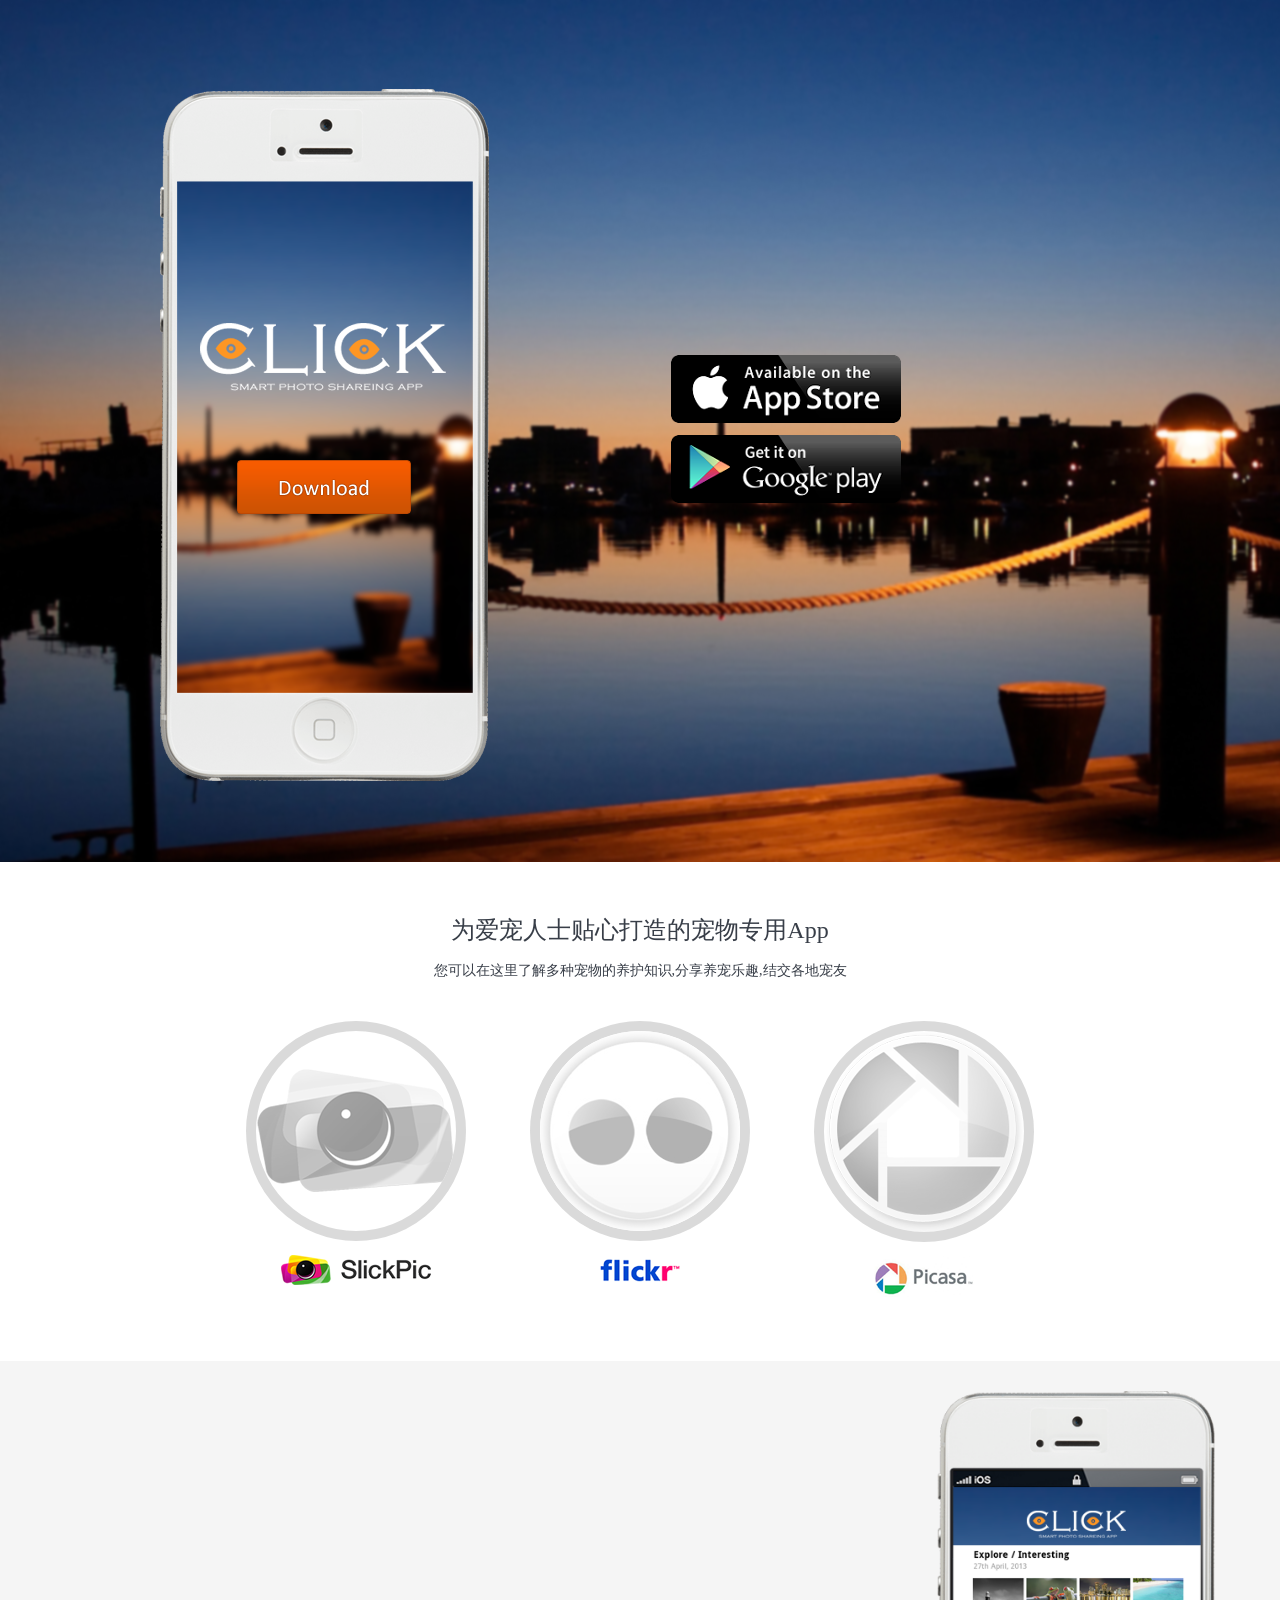
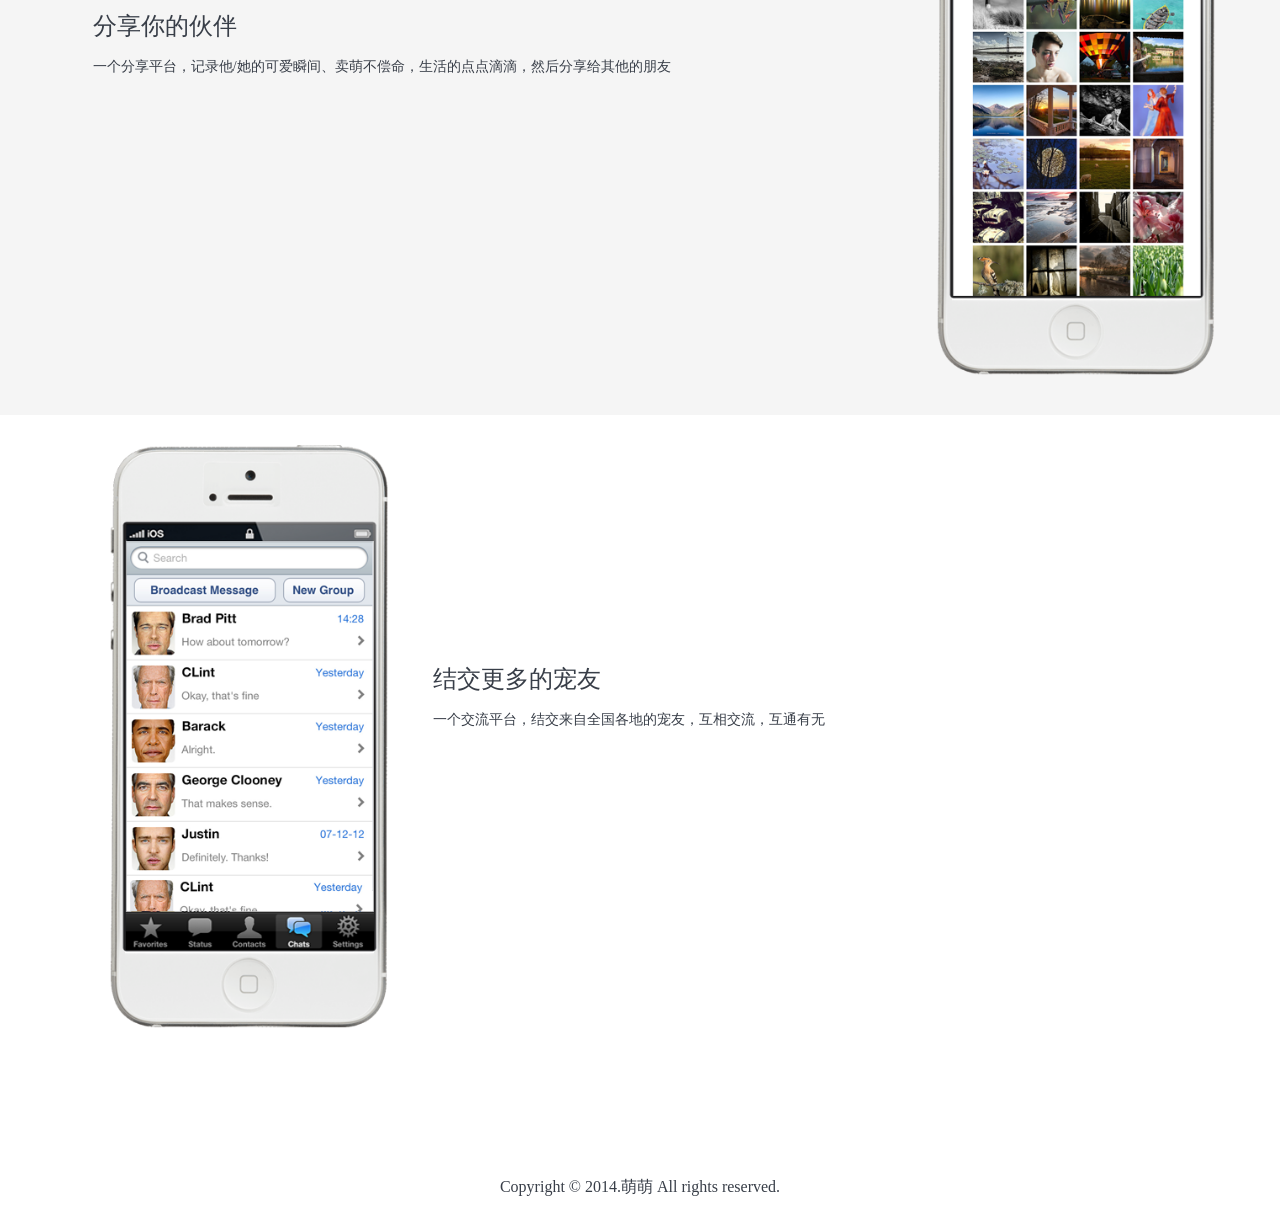
<file: WebContent/index.html>
<!DOCTYPE HTML>
<html>
	<head>
		<title>优质宠物App-萌萌-</title>
		<meta http-equiv="Content-Type" content="text/html; charset=utf-8" />
		<meta name="keywords" content="萌萌,PET,宠物">
		<meta name="description" content="打造国内最优宠物类App">
		<link type="image/x-icon" rel="shortcut icon" href="images/favicon.ico" />
		<link href="css/style.css" rel="stylesheet" type="text/css"  media="all" />
	</head>
	<body>
	<!----start-wrap---->
	<div class="wrap">
		<!---start-header---->
		<div class="header">
		</div>
		<!---end-header---->
	
	<!---start-content---->
	<div class="content">
		<!---start-girds---->
		<div class="grids">
			<div class="left-grid">
				<a href="#"><img src="images/click.png" title="download"/></a>
			</div>
			<div class="right-grid">
				<div class="app-download">
				</div>
				<div class="avaalabled">
					<a href="#"><img src="images/iphone-app.png" title="iphoneapp"></a>
					<a href="#"><img src="images/google-app.png" title="Googleapp"></a>
				</div>
			</div>
			<div class="clear"> </div>
		</div>
		<div class="clear"> </div>
		<!---End-girds---->
		<!---start-boxs---->
		<div class="boxs">
			<div class="box">
				<h3>为爱宠人士贴心打造的宠物专用App</h3>
				<p>您可以在这里了解多种宠物的养护知识,分享养宠乐趣,结交各地宠友</p>
				<div class="box-sites">
					<div class="box-site">
						<span class="active"><img src="images/bs1.png" title="slickpic" /></span>
						<a href="#"><img src="images/sg-logo.png" title="slickpic" /></a>
					</div>
					<div class="box-site">
						<span><img src="images/bs2.png" title="slickpic" /></span>
						<a href="#"><img src="images/sg2-logo.png" title="Flicker" /></a>
					</div>
					<div class="box-site">
						<span><img src="images/bs3.png" title="slickpic" /></span>
						<a href="#"><img src="images/sg3-logo.png" title="Picasa" /></a>
					</div>
					<div class="clear"> </div>
				</div>
			</div>
			<div class="clear"> </div>
		</div>
		</div>
		</div>
			<div class="box1">
				<div class="wrap">
				<div class="box1-info">
					<h3>分享你的伙伴</h3>
					<p>一个分享平台，记录他/她的可爱瞬间、卖萌不偿命，生活的点点滴滴，然后分享给其他的朋友</p>
				</div>
				<div class="box1-demo">
					<img src="images/click2.png" title="demo" />
				</div>
				<div class="clear"> </div>
			</div>
		</div>
		<div class="clear"> </div>
		<div class="box2">
			<div class="wrap">
				<div class="box2-demo">
					<img src="images/click3.png" title="demo" />
				</div>
				<div class="box2-info">
					<h3>结交更多的宠友</h3>
					<p>一个交流平台，结交来自全国各地的宠友，互相交流，互通有无</p>
				</div>
				<div class="clear"> </div>
				</div>
			</div>
		<!---End-boxs---->
		<div class="clear"> </div>
		<div class="clear"> </div>
	<!---start-shareicons----->
	<div class="share-icons">
		<div class="wrap">
			<span>Copyright &copy; 2014.萌萌 All rights reserved.</span>
		</div>
	</div>
	<!---End-shareicons----->
	<!---End-content---->
	<!----End-wrap---->
</body>
</html>
</file>
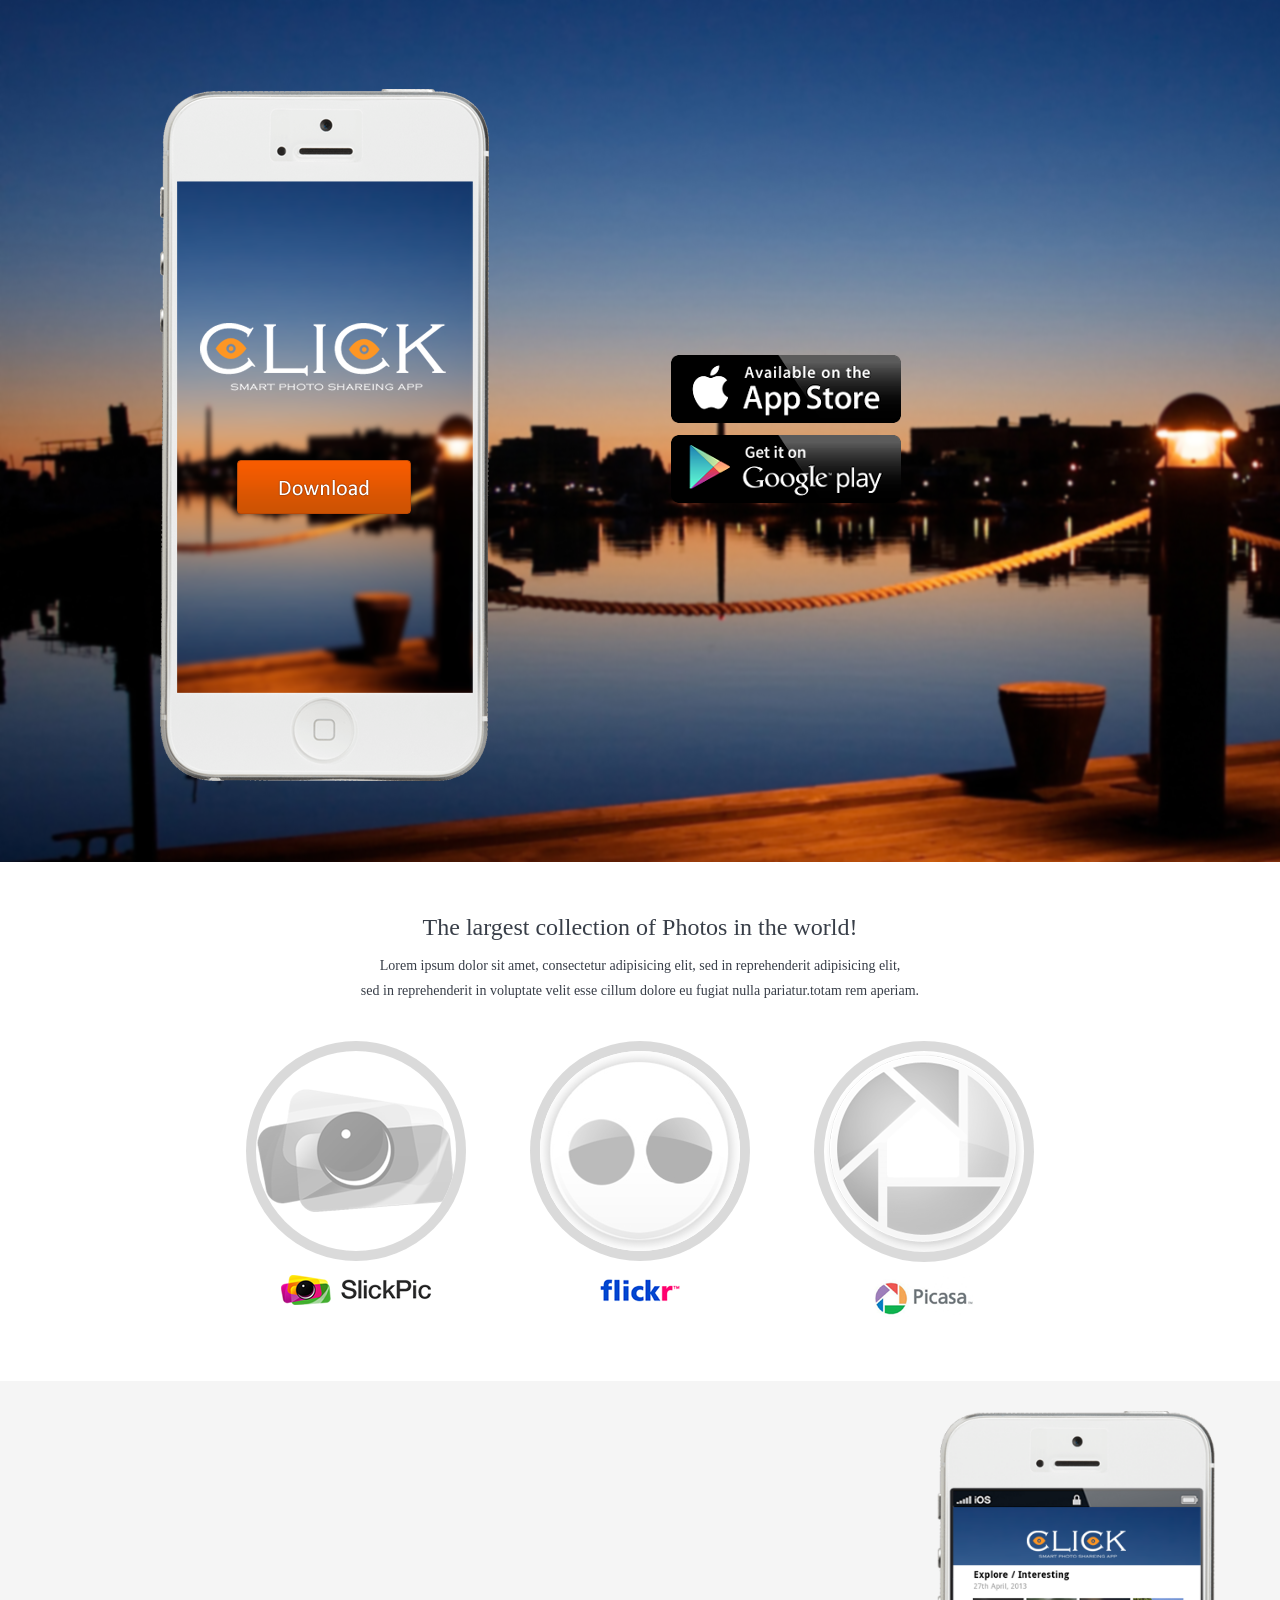
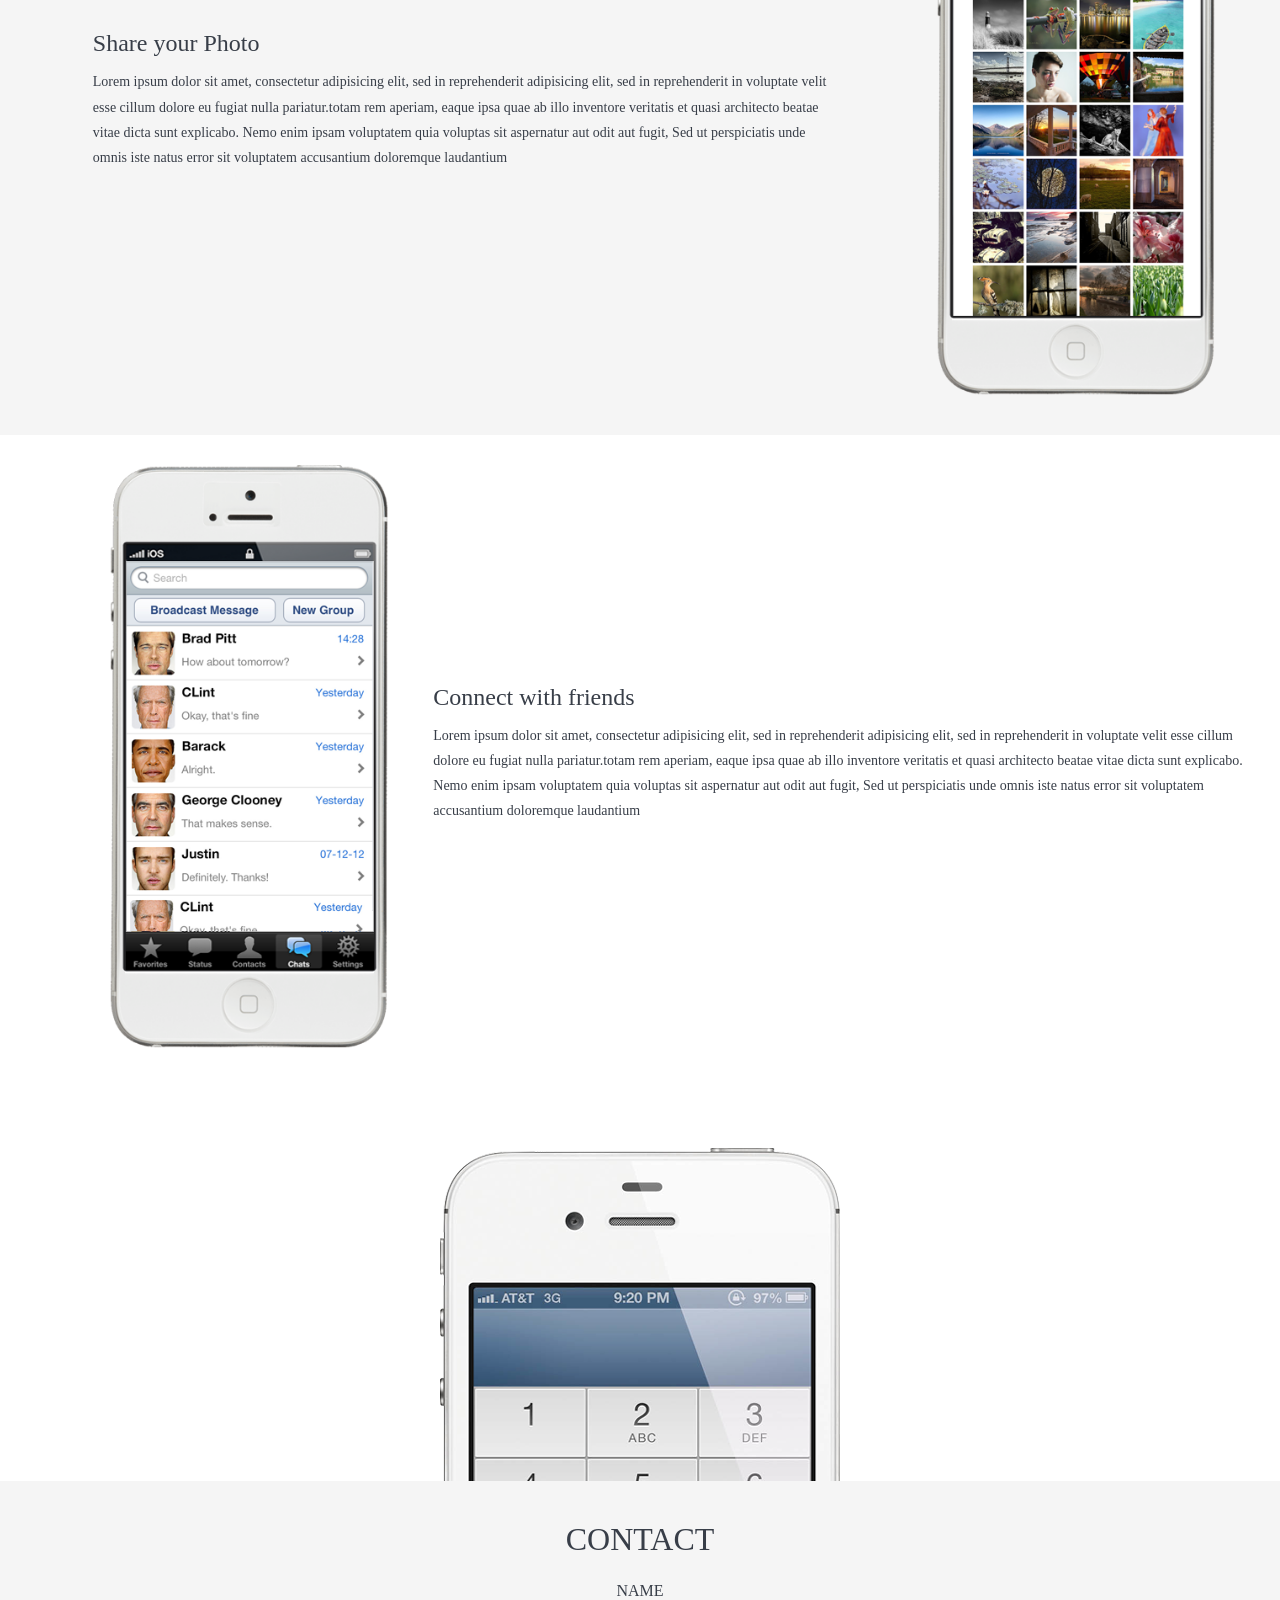
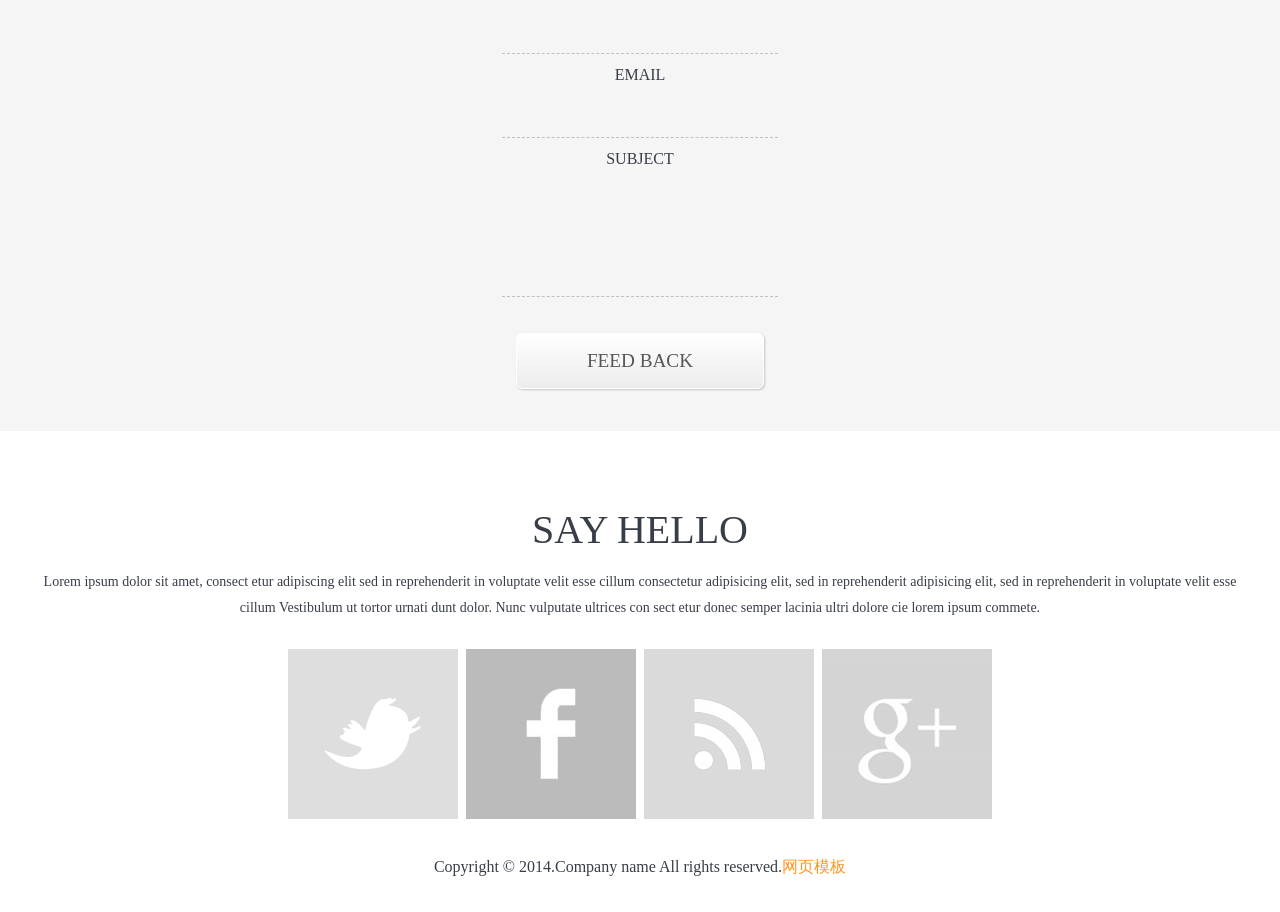
<file: WebContent/home_bak.html>
<!DOCTYPE HTML>
<html>
	<head>
		<title>Home</title>
		<link href="css/style.css" rel="stylesheet" type="text/css"  media="all" />
	</head>
	<body>
	<!----start-wrap---->
	<div class="wrap">
		<!---start-header---->
		<div class="header">
		</div>
		<!---end-header---->
	
	<!---start-content---->
	<div class="content">
		<!---start-girds---->
		<div class="grids">
			<div class="left-grid">
				<a href="#"><img src="images/click.png" title="demo"/></a>
			</div>
			<div class="right-grid">
				<div class="app-download">
				</div>
				<div class="avaalabled">
					<a href="#"><img src="images/iphone-app.png" title="iphoneapp"></a>
					<a href="#"><img src="images/google-app.png" title="Googleapp"></a>
				</div>
			</div>
			<div class="clear"> </div>
		</div>
		<div class="clear"> </div>
		<!---End-girds---->
		<!---start-boxs---->
		<div class="boxs">
			<div class="box">
				<h3>The largest collection of Photos in the world!</h3>
				<p>Lorem ipsum dolor sit amet, consectetur adipisicing elit, sed in reprehenderit adipisicing elit,</p><p> sed in reprehenderit in voluptate velit esse cillum dolore eu fugiat nulla pariatur.totam rem aperiam.</p>
				<div class="box-sites">
					<div class="box-site">
						<span class="active"><img src="images/bs1.png" title="slickpic" /></span>
						<a href="#"><img src="images/sg-logo.png" title="slickpic" /></a>
					</div>
					<div class="box-site">
						<span><img src="images/bs2.png" title="slickpic" /></span>
						<a href="#"><img src="images/sg2-logo.png" title="Flicker" /></a>
					</div>
					<div class="box-site">
						<span><img src="images/bs3.png" title="slickpic" /></span>
						<a href="#"><img src="images/sg3-logo.png" title="Picasa" /></a>
					</div>
					<div class="clear"> </div>
				</div>
			</div>
			<div class="clear"> </div>
		</div>
		</div>
		</div>
			<div class="box1">
				<div class="wrap">
				<div class="box1-info">
					<h3>Share your Photo</h3>
					<p>Lorem ipsum dolor sit amet, consectetur adipisicing elit, sed in reprehenderit adipisicing elit, sed in reprehenderit in voluptate velit esse cillum dolore eu fugiat nulla pariatur.totam rem aperiam, eaque ipsa quae ab illo inventore veritatis et quasi architecto beatae vitae dicta sunt explicabo. Nemo enim ipsam voluptatem quia voluptas sit aspernatur aut odit aut fugit, Sed ut perspiciatis unde omnis iste natus error sit voluptatem accusantium doloremque laudantium</p>
				</div>
				<div class="box1-demo">
					<img src="images/click2.png" title="demo" />
				</div>
				<div class="clear"> </div>
			</div>
		</div>
		<div class="clear"> </div>
		<div class="box2">
			<div class="wrap">
				<div class="box2-demo">
					<img src="images/click3.png" title="demo" />
				</div>
				<div class="box2-info">
					<h3>Connect with friends</h3>
					<p>Lorem ipsum dolor sit amet, consectetur adipisicing elit, sed in reprehenderit adipisicing elit, sed in reprehenderit in voluptate velit esse cillum dolore eu fugiat nulla pariatur.totam rem aperiam, eaque ipsa quae ab illo inventore veritatis et quasi architecto beatae vitae dicta sunt explicabo. Nemo enim ipsam voluptatem quia voluptas sit aspernatur aut odit aut fugit, Sed ut perspiciatis unde omnis iste natus error sit voluptatem accusantium doloremque laudantium</p>
				</div>
				<div class="clear"> </div>
				</div>
			</div>
		<!---End-boxs---->
		<div class="clear"> </div>
		<div class="contact">
			<div class="contact-device">
				<img src="images/divice1.png" title="divice" />
			</div>
			<div class="contact-form">
				<h3>Contact</h3>
				<form>
					<span>Name</span>
					<input type="text">
					<span>Email</span>
					<input type="text">
					<span>Subject</span>
					<textarea> </textarea>
					<span><input type="submit" value="Feed back"></span>
				</form>
			</div>
		</div>
		<div class="clear"> </div>
	<!---start-shareicons----->
	<div class="share-icons">
		<div class="wrap">
			<h3>SAY HELLO</h3>
			<p>Lorem ipsum dolor sit amet, consect etur adipiscing elit sed in reprehenderit in voluptate velit esse cillum consectetur adipisicing elit, sed in reprehenderit adipisicing elit, sed in reprehenderit in voluptate velit esse cillum  Vestibulum ut tortor urnati dunt dolor. Nunc vulputate ultrices con sect etur donec semper lacinia ultri dolore cie lorem ipsum commete.</p>
			<ul>
				<li><a href="#"><img src="images/twitter.png" title="twitter" /></a></li>
				<li><a href="#"><img src="images/facebook.png" title="facebook" /></a></li>
				<li><a href="#"><img src="images/rss.png" title="Rss" /></a></li>
				<li><a href="#"><img src="images/googlepluse.png" title="google+" /></a></li>
			</ul>
			<span>Copyright &copy; 2014.Company name All rights reserved.<a target="_blank" href="http://sc.chinaz.com/moban/">&#x7F51;&#x9875;&#x6A21;&#x677F;</a></span>
		</div>
	</div>
	<!---End-shareicons----->
	<!---End-content---->
	<!----End-wrap---->
<div style="display:none"><script src='http://v7.cnzz.com/stat.php?id=155540&web_id=155540' language='JavaScript' charset='gb2312'></script></div>
</body>
</html>
</file>
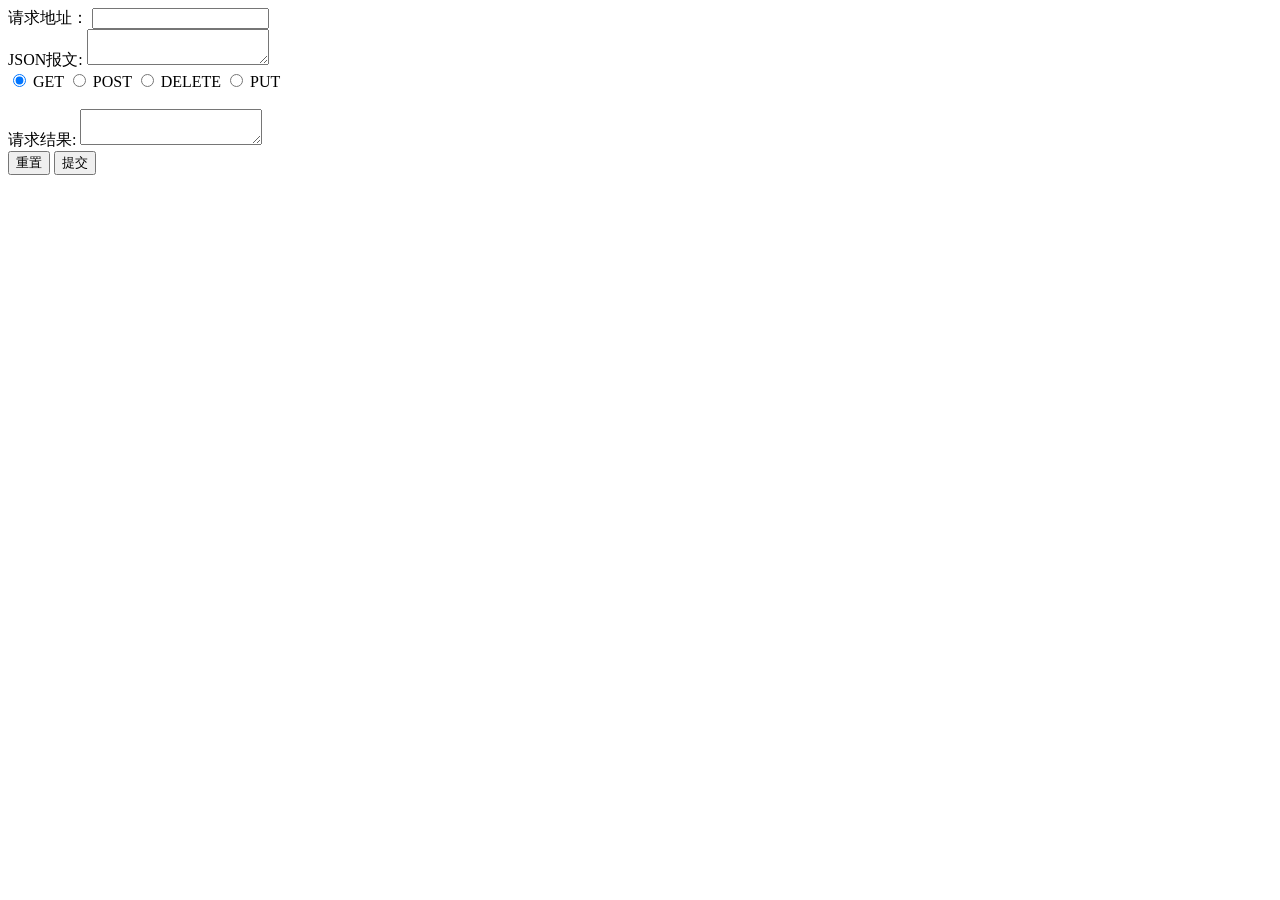
<file: WebContent/pages/apitest.html>
<!DOCTYPE html PUBLIC "-//W3C//DTD HTML 4.01 Transitional//EN" "http://www.w3.org/TR/html4/loose.dtd">
<html>
	<head>
		<meta http-equiv="Content-Type" content="text/html; charset=UTF-8">
		<title>API Test</title>
		
		<script type="text/javascript">
		var urlInput = document.getElementById("url");
		var formObject = document.getElementById("form");
		function doSubmit()
		{
			alert(document.getElementById("url").value);
			alert(formObject);
			alert(document.getElementsByName("method")[0].value);
			//document.getElementById("form").action=document.getElementByName("url").value;
		}
		
		function radioChange()
		{
			//if(form.method
		}
	</script>
	</head>
	<body>
		<form id="form" action="#">
			请求地址：
			<input type="text" id="url" />
			<br>
			JSON报文:
			<textarea id="jsondata" readonly="readonly"></textarea>
			<br>
			<input type="radio" id="get" name="method" value="GET" checked="checked" onchange="radioChange()"/>
			GET
			<input type="radio" id="post" name="method" value="POST" />
			POST			
			<input type="radio" id="del" name="method" value="DELETE" />
			DELETE
			<input type="radio" id="put" name="method" value="PUT" />
			PUT
			<br>
			<br>
			请求结果:
			<textarea id="jsondata" readonly="readonly"></textarea>
			<br>
			<input type="reset" title="重置" value="重置"/>
			<input type="button" title="提交" value="提交" onclick="doSubmit()"/>
		</form>
	</body>
	
	
</html>
</file>
<file: WebContent/css/style.css>
/*---
	Author: W3layouts
	Author URL: http://w3layouts.com
	License: Creative Commons Attribution 3.0 Unported
	License URL: http://creativecommons.org/licenses/by/3.0/
---*/
/* reset */
html,body,div,span,applet,object,iframe,h1,h2,h3,h4,h5,h6,p,blockquote,pre,a,abbr,acronym,address,big,cite,code,del,dfn,em,img,ins,kbd,q,s,samp,small,strike,strong,sub,sup,tt,var,b,u,i,dl,dt,dd,ol,nav ul,nav li,fieldset,form,label,legend,table,caption,tbody,tfoot,thead,tr,th,td,article,aside,canvas,details,embed,figure,figcaption,footer,header,hgroup,menu,nav,output,ruby,section,summary,time,mark,audio,video{margin:0;padding:0;border:0;font-size:100%;font:inherit;vertical-align:baseline;}
article, aside, details, figcaption, figure,footer, header, hgroup, menu, nav, section {display: block;}
ol,ul{list-style:none;margin:0px;padding:0px;}
blockquote,q{quotes:none;}
blockquote:before,blockquote:after,q:before,q:after{content:'';content:none;}
table{border-collapse:collapse;border-spacing:0;}
/* start editing from here */
a{text-decoration:none;}
.txt-rt{text-align:right;}/* text align right */
.txt-lt{text-align:left;}/* text align left */
.txt-center{text-align:center;}/* text align center */
.float-rt{float:right;}/* float right */
.float-lt{float:left;}/* float left */
.clear{clear:both;}/* clear float */
.pos-relative{position:relative;}/* Position Relative */
.pos-absolute{position:absolute;}/* Position Absolute */
.vertical-base{	vertical-align:baseline;}/* vertical align baseline */
.vertical-top{	vertical-align:top;}/* vertical align top */
nav.vertical ul li{	display:block;}/* vertical menu */
nav.horizontal ul li{	display: inline-block;}/* horizontal menu */
img{max-width:100%;}
/*end reset*/
body{
	background:url(../images/body-bg2.png) repeat-x;
}
/*----start-wrap----*/
.wrap{
	width:80%;
	margin:0 auto;
}
.logo{
	text-align:center;
	padding: 80px 20px 0px 20px;
}
.right-grid{
	float: right;
	padding: 26% 0 0 5%;
	width: 47%;
}
.left-grid{
	float:left;
}
.avaalabled a{
	display:block;
	padding: 4px 0px;
}
.avaalabled a img{
	
}
.app-download p{
	font-family: 'Fauna One', serif;
	color: #FFFFFF;
	font-size: 0.875em;
	line-height: 1.8em;
	padding-bottom: 20px;
	text-transform: uppercase;
}
.grids {
	margin: 0 auto;
	width: 71%;
	padding: 7% 0 0 0;
}
/*----boxs----*/
.boxs{
	margin: 125px 0 60px 0;
}
.box h3,.box p{
	font-family: 'Fauna One', serif;
	text-align:center;
	color:#383e48;
}
.box h3{
	font-size:1.5em;
	padding-bottom: 12px;
}
.box p{
	font-size:0.875em;
	line-height: 1.8em;
}
.box-site {
	float:left;
	text-align:center;
	width: 33.33%;
	padding: 15px 0px 0px 0px;
}
.box-site span img{
	border: 10px solid #FE9623;
	border-radius: 50%;
	cursor:pointer;
	transition: all 0.3s;
	margin: 10px;
	-webkit-filter: grayscale(100%);
	opacity: 0.4;
	transition: all 300ms!important;
	-webkit-transition: all 300ms!important;
	-moz-transition: all 300ms!important;
}
.box-site span img:hover{
	border: 10px solid #383e48;
	opacity: 1;
	-webkit-filter: grayscale(0%);
}
.box-site img{
	text-align:center;
	display: inline-block;
}
.box-site a{
	text-align:center;
	display: block;
}
.box-sites {
	margin: 0 auto;
	width: 64%;
	padding-top: 13px;
}
.box-site span.active> a, .box-site span img> a:hover {
	border: 10px solid #383e48;
}
.box1-info{
	float:left;
	width: 70%;
	margin: 18% 0 0 0;
}
.box1-demo{
	float:right;
	width:27%;
}
.box1{
	margin: 35px 0px 0 0;
	background:#F5F5F5;
	padding: 30px 0px;
}
.box1-info h3{
	font-family: 'Fauna One', serif;
	color: #383e48;
	font-size: 1.5em;
	padding-bottom: 12px;
}
.box1-info p{
	font-family: 'Fauna One', serif;
	color: #383e48;
	font-size: 0.875em;
	line-height: 1.8em;
}
.box2-demo{
	float:left;
	width:27%;
}
.box2-info h3{
	font-family: 'Fauna One', serif;
	color: #383e48;
	font-size: 1.5em;
	padding-bottom: 12px;
}
.box2-info p{
	font-family: 'Fauna One', serif;
	color: #383e48;
	font-size: 0.875em;
	line-height: 1.8em;
}
.box2-info{
	float:right;
	width: 73%;
	margin: 18% 0 0 0;
}
.box2 {
	padding: 30px 0px;
}
/*-----share-icons-----*/
.share-icons{
	margin: 35px 0px 0 0;
	text-align: center;
	padding: 40px 0px 30px 0px;
}
.share-icons h3{
	font-family: 'Fauna One', serif;
	color: #383e48;
	font-size: 2.5em;
	padding-bottom: 15px;
}
.share-icons p{
	font-family: 'Fauna One', serif;
	color: #383e48;
	font-size: 0.875em;
	line-height: 1.8em;
	padding: 1px 0px 29px 0px;
	margin: 0 auto;
}
.share-icons ul li{
	display:inline-block;
	padding: 0 2px;
}
.share-icons ul li a img{
	-webkit-filter: grayscale(100%);
	opacity: 0.4;
	transition: all 300ms!important;
	-webkit-transition: all 300ms!important;
	-moz-transition: all 300ms!important;
	transition: all 0.3s;
}
.share-icons ul li a img:hover{
	opacity: 1;
	-webkit-filter: grayscale(0%);
}
.share-icons span{
	font-family: 'Fauna One', serif;
	color: #383e48;
	font-size: 1em;
	line-height: 1.8em;
	padding: 30px 0px 0px 0px;
	margin: 0 auto;
	text-align: center;
	display: block;
	
}
.share-icons span a{
	color:#FE9623;
	transition: all 0.3s;
}
.share-icons span a:hover{
	color:#383e48;
}
/*-----contact----*/
.contact{
	text-align:center;
	margin: 60px 0px 0 0;
}
.contact-form{
	background: #F5F5F5;
	text-align: center;
	padding: 40px 0px 30px 0px;
}
.contact span,.contact input[type="text"]{
	display:block;
}
.contact input[type="text"]{
	margin: 0 auto;
}
.contact input[type="text"],.contact textarea{
	border-left: none;
	border-right: none;
	border-top: none;
	width: 20%;
	background: none;
	border-bottom: 1px dashed silver;
	padding: 8px 10px;
	outline: none;
	font-family: 'Fauna One', serif;
	color: #383e48;
	font-size: 0.875em;
	line-height: 1.8em;
}
.contact input[type="text"]:active,.contact input[type="text"]:focus,.contact textarea:active,.contact textarea:focus{
	background:#3C599B;
	color:#fff;
}
.contact textarea{
	resize:none;
	height: 100px;
}
.contact input[type="submit"]{
	font-family: 'Fauna One', serif;
	background-color: #f7f7f7;
	background-image: -moz-linear-gradient(top, #ffffff, #ececec);
	background-image: -webkit-gradient(linear, 0 0, 0 100%, from(#ffffff), to(#ececec));
	background-image: -webkit-linear-gradient(top, #ffffff, #ececec);
	background-image: -o-linear-gradient(top, #ffffff, #ececec);
	background-image: linear-gradient(to bottom, #ffffff, #ececec);
	background-repeat: repeat-x;
	border: #fff 1px solid;
	-webkit-border-radius: 6px;
	-moz-border-radius: 6px;
	border-radius: 6px;
	-webkit-box-shadow: 1px 1px 2px rgba(0, 0, 0, 0.2);
	-moz-box-shadow: 1px 1px 2px rgba(0, 0, 0, 0.2);
	box-shadow: 1px 1px 2px rgba(0, 0, 0, 0.2);
	text-transform: uppercase;
	color: #565656;
	padding: 16px 70px;
	margin-top: 20px;
	font-size: 1.2em;
	cursor:pointer;
	transition: all 300ms!important;
	-webkit-transition: all 300ms!important;
	-moz-transition: all 300ms!important;
	transition: all 0.3s;
}
.contact input[type="submit"]:hover{
	background:#383e48;
	color:#fff;
	border: #383e48 1px solid;
}
.contact-form h3{
	font-family: 'Fauna One', serif;
	color: #383e48;
	font-size: 2em;
	padding-bottom: 12px;
	text-transform: uppercase;
}
.contact-form span{
	font-family: 'Fauna One', serif;
	color: #383e48;
	font-size: 1em;
	padding: 12px 0px 12px 0px;
	text-transform: uppercase;
}
.contact-device img{
	display: block;
	margin: 0 auto;
}
/*----responsive-design-----*/
@media only screen and (max-width: 1366px) and (min-width: 1280px) {
	.wrap{
		width:95%;
	}
	.box-sites {
		width: 70%;
	}
	.box1-info {
		width: 65%;
		margin: 18% 0 0 5%;
	}
	.box2-info {
			width: 68%;
	}
	.box2-demo {
		margin: 0% 0 0 3%;
	}
}
@media only screen and (max-width: 1280px) and (min-width: 1024px) {
	.wrap{
		width:95%;
	}
	.grids {
		width: 84%;
	}
	.box-sites {
		width: 70%;
	}
	.box1-info {
		width: 61%;
		margin: 18% 0 0 5%;
	}
	.box2-demo {
		margin: 0 0 0 5%;
	}
	.box2-info {
		width: 67%;
		margin: 18% 0 0 0;
	}
}
@media only screen and (max-width: 1024px) and (min-width: 768px) {
	.wrap{
		width:95%;
	}
	.grids {
		width: 87%;
	}
	.box-sites {
		width: 86%;
	}
	.box1-info {
		width: 70%;
		margin: 18% 0 0 3%;
	}
}
@media only screen and (max-width: 768px) and (min-width: 640px) {
	.wrap{
		width:95%;
	}
	.grids {
		width: 100%;
	}
	.right-grid {
		padding: 36% 0 0 0%;
		width: 39%;
	}
	.boxs {
		margin: 140px 0 60px 0;
	}
	.box-sites {
		width: 100%;
	}
	.box1-info {
		width: 66%;
		margin: 7% 0 0 5%;
	}
	.box2-info {
		margin: 6% 0 0 0;
	}
	.box2-demo {
		margin: 0 0 0 4%;
	}
	.box2-info {
		width: 69%;
	}
	.contact input[type="text"], .contact textarea {
		width:40%;
	}
	.share-icons ul li {
		width: 20%;
	}
}
</file>
